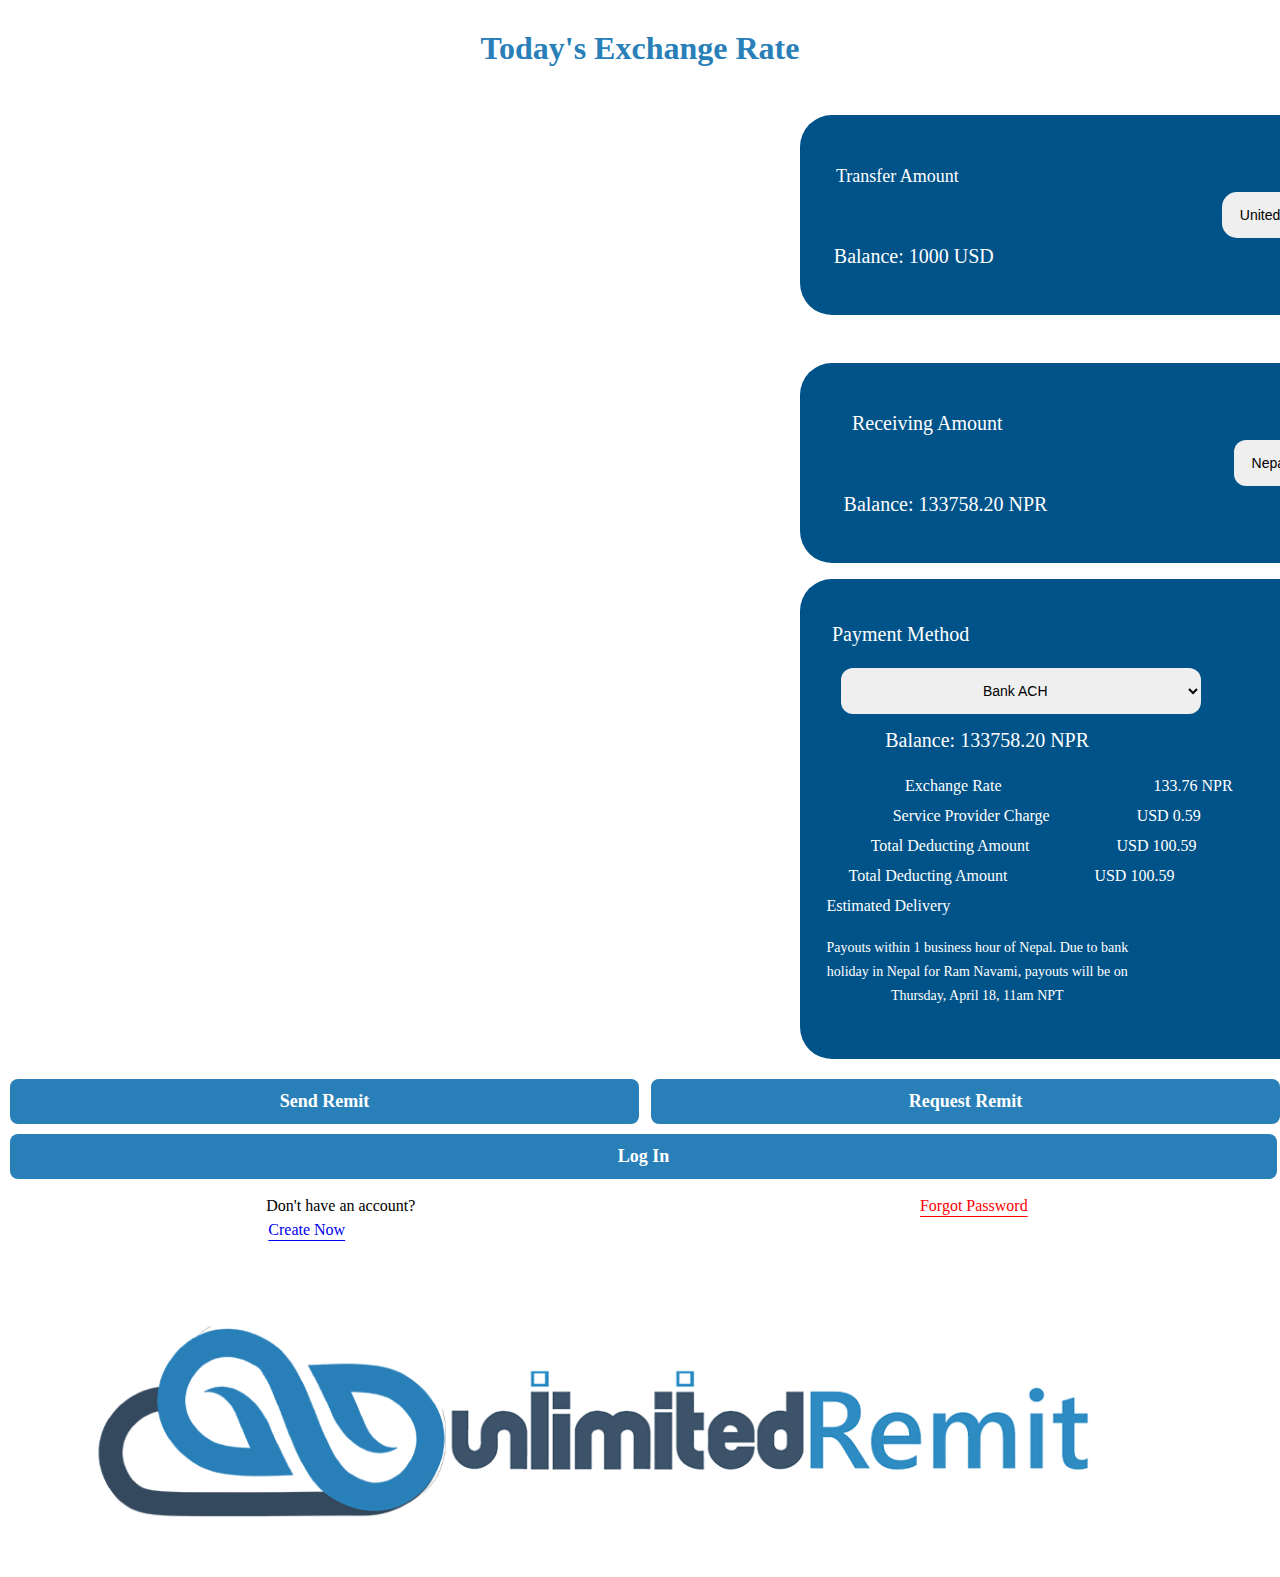
<file: Main Page/main.html>
<!DOCTYPE html>
<html lang="en">
<head>
    <meta charset="UTF-8">
    <meta name="viewport" content="width=device-width, initial-scale=1.0">
    <title>Document</title>
    <link rel="stylesheet" href="main.css">

    <link rel="stylesheet" href="https://cdnjs.cloudflare.com/ajax/libs/font-awesome/6.5.2/css/all.min.css" integrity="sha512-SnH5WK+bZxgPHs44uWIX+LLJAJ9/2PkPKZ5QiAj6Ta86w+fsb2TkcmfRyVX3pBnMFcV7oQPJkl9QevSCWr3W6A==" crossorigin="anonymous" referrerpolicy="no-referrer" />
</head>
<body>
    <div class="title"> 
        <h1>Today's Exchange Rate</h1>
    </div>
    <div class="top-bar">
        <p>Transfer Amount</p>
        <input type="number">

        <div class="countrydropdown">
            <select name="country" class="country">
                <option value="+1">United States (+1)</option>
                <option value="+1">Canada (+1)</option>
                <option value="+44">United Kingdom (+44)</option>
                <option value="+44">Nepal (+977)</option>
            </select>
        </div>

        <div class="blnc">
            <p>Balance: 1000 USD</p>
        </div>
    </div>


    <div class="second-bar">
        <p>Receiving Amount</p>
        <input type="number">

        <div class="countrydropdown2">
            <select name="country2" class="country2">
                <option value="+44">Nepal (+977)</option>
                <option value="+1">United States (+1)</option>
                <option value="+1">Canada (+1)</option>
                <option value="+44">United Kingdom (+44)</option>
            </select>
        </div>

        <div class="blnc2">
            <p>Balance: 133758.20 NPR</p>
        </div>
    </div>

    
    <div class="top-bar3">
        <p>Payment Method</p>

        <div class="countrydropdown3">
            <select name="country3" class="country3">
                <option value="ACH">Bank ACH</option>
                <option value="Dep">Bank Deposit</option>
            </select>
        </div>

        <div class="blnc3">
            <p>Balance: 133758.20 NPR</p>
        </div>

        <div class="bottom">            
            <div class="btm">
                <p>Exchange Rate</p>
                <p>133.76 NPR</p>

                <div class="btm2">
                    <p>Service Provider Charge</p>
                    <p>USD 0.59</p>
                </div>

                <div class="btm3">
                    <p>Total Deducting Amount</p>
                    <p>USD 100.59</p>
                </div>

                <div class="btm4">
                    <p>Total Deducting Amount</p>
                    <p>USD 100.59</p>
                </div>

                <div class="btm5">
                    <p>Estimated Delivery</p>
                   <h3>
                   Payouts within 1 business hour of Nepal. Due to bank <br>holiday in Nepal for Ram Navami, payouts will be on <br> Thursday, April 18, 11am NPT
                   </h3>
                </div>
            </div>
        </div>
    </div>

        <div class="lower-button">
            <button class="Login">Send Remit</button>
            <button class="Login2">Request Remit</button>
        </div>

        <div class="lower-button2">
            <a href="../Login Page/Login.html">
                <button class="Login3">Log In</button>
            </a>
        </div>

        <div class="btm1">
            <div class="btm-down1">
                <p>Don't have an account?</p>
                <a href="../RegisterPage/Register.html">Create Now</a>
            </div>

                <div class="btm-down2">
                    <a href="../Forgot Password Page/Forgot Password.html">Forgot Password</a>
                </div>
         </div>

         <div class="btm-logo">
             <img src="../Image/logo.png" alt=""> 
         </div>


    <script src="script.js"></script>

</body>
</html>
</file>
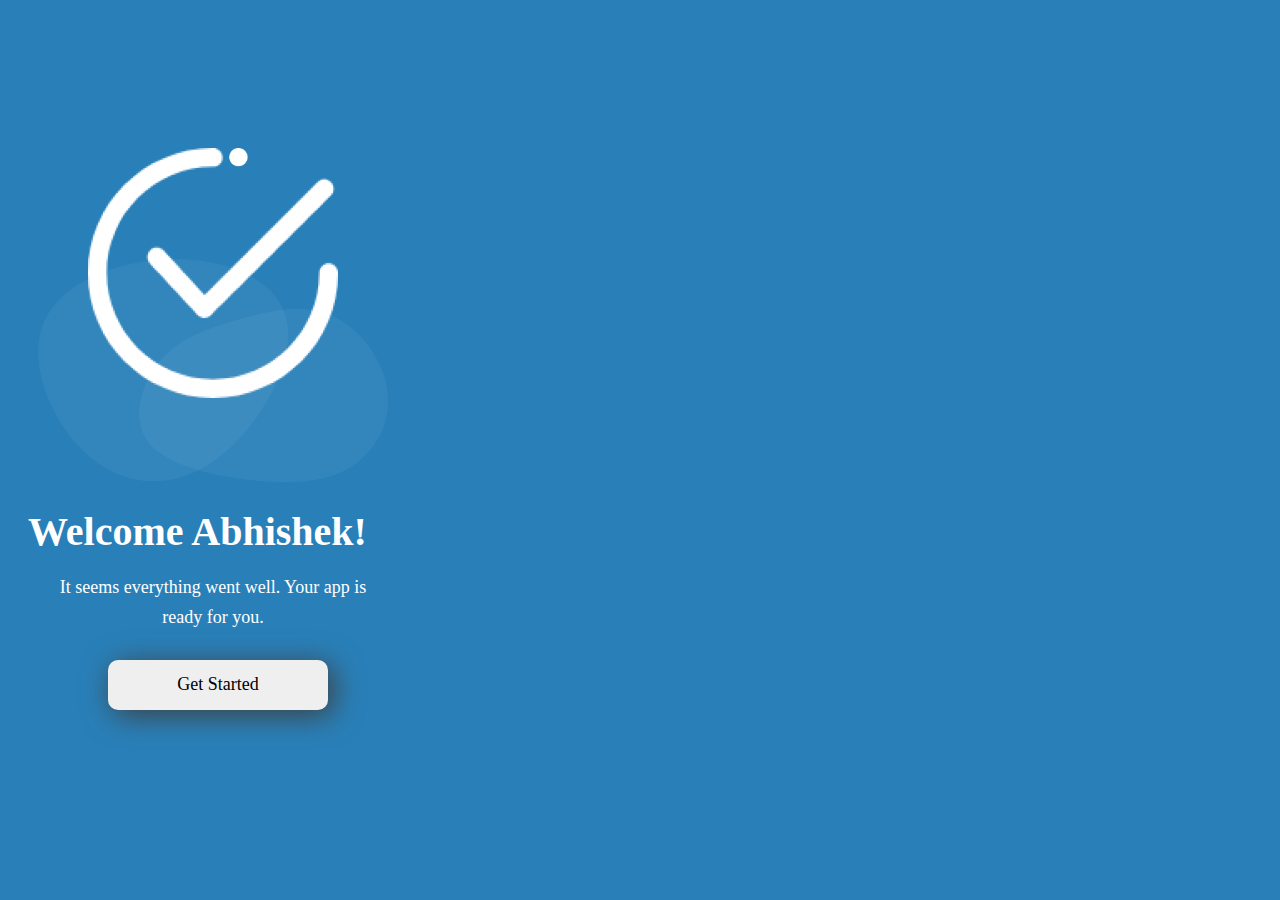
<file: Welcome/Welcome.html>
<!DOCTYPE html>
<html lang="en">
<head>
    <meta charset="UTF-8">
    <meta name="viewport" content="width=device-width, initial-scale=1.0">
    <title>Document</title>
    <link rel="stylesheet" href="./Welcome.css">
</head>
<body>
    <div class="main">
        <div class="main-1">
            <img src="../Image/Tick.png" alt="">
        </div>

        <div class="main-2">
            <img src="../Image/Vector.png" alt="">
        </div>

        <div class="main-3">
            <img src="../Image/Vector-1.png" alt="">
        </div>

        <h1>Welcome Abhishek!</h1>
    </div>

    <div class="below">
        <p>It seems everything went well. Your app is ready for you.</p>
    </div>

    <div class="belowbtn">
        <a href="../Login Page/Login.html">
            <button>Get Started</button>
        </a>
    </div>


</body>
</html>
</file>
<file: Main Page/main.css>
:root{
    font-family: Gilroy ☞;
}

body{
  margin: 0 auto;
  padding: 0;
}

.title{
  margin-top: 30px;
  color: #2980B9;
  text-align: center;
}

.top-bar {
  margin-left: 50rem;
  display: flex;
  width: 50%;
  display: flex;
  margin-top: 3rem;
  height: 10rem;
  align-items: center;
  background-color: #005389;
  color: white;
  border-radius: 2rem;
  padding: 20px;
  max-width: 600px;
  }
  
  .top-bar p{
    font-size: 18px;
    margin-top: -60px;
    margin-left: 1rem;
    font-weight: 400;
  }

  .top-bar input, input:hover, input:focus, input:active{
    width: 20rem;
    border: 0;
    color: white;
    border-color: transparent;
    background: transparent;
    outline: none;
    font-size: 40px;
    box-shadow: none;
    margin-left: -125px;
  }

  .top-bar:focus{
    border-style: none;
  }

  .blnc p{
    margin-left: -8rem;
    font-size: 20px;
    margin-top: -60px;
    font-weight: 400;
  }
 
  .country{
  margin-left: 4rem;
  width: 170px;
  padding: 14px;
  font-size: 14px;
  font-weight: 500;
  border-style: none;
  border-radius: 15px;
}

.country:focus {
  border-radius: 12px;
  outline: none;
}

.blnc{
  margin-top: 180px;
  margin-left: -430px;
}

.second-bar {
  margin-left: 50rem;
  display: flex;
  width: 50%;
  display: flex;
  margin-top: 3rem;
  height: 10rem;
  align-items: center;
  background-color: #005389;
  color: white;
  border-radius: 2rem;
  padding: 20px;
  max-width: 600px;
  }
  
  .second-bar p{
    font-size: 20px;
    margin-top: -60px;
    margin-left: 2rem;
    font-weight: 400;
  }

  .second-bar input, input:hover, input:focus, input:active{
    width: 20rem;
    border: 0;
    color: white;
    border-color: transparent;
    background: transparent;
    outline: none;
    font-size: 40px;
    box-shadow: none;
    margin-left: -125px;
  }

  .country2{
    margin-left: 2rem;
    width: 170px;
    padding: 14px;
    font-size: 14px;
    font-weight: 500;
    border-style: none;
    border-radius: 12px;
}

.country2:focus {
  border-style: none;
  outline: none;
}

.blnc2{
  margin-top: 180px;
  margin-left: -37rem;
}

.top-bar3 {
  margin-left: 50rem;
  width: 650px;
  display: flex;
  margin-top: 1rem;
  gap: 2rem;
  height: 480px;
    align-items: center;
    background-color: #005389;
    color: white;
    border-radius: 2rem;
  }
  
  .top-bar3 p{
    display: flex;
    font-size: 20px;
    margin-top: -350px;
    margin-left: 2rem;
    font-weight: 400;
  }

  .countrydropdown3{
    margin-top: -16rem;
  }

  .country3{
    margin-left: -10rem;
    width: 360px;
    text-align: center;
    padding: 14px;
    font-size: 14px;
    font-weight: 500;
    border-style: none;
    border-radius: 12px;
}

.country3:focus {
  border-style: none;
  outline: none;
}

.blnc3{
  margin-top: 520px;
  margin-left: -380px;
}

.blnc3 p{
  font-weight: 400;
}

.bottom{
  display: flex;
  flex-direction: column;
}

.btm{
  gap: 120px;
  display: flex;
  margin-top: 46rem;
  margin-left: -248px;
}

.btm p{
  font-size: 16px;
  font-weight: 300;
}

.btm2{
  gap: 55px;
  display: flex;
  margin-left: -492px;
  margin-top: 30px;
}

.btm2 p{
  font-size: 16px;
  font-weight: 300;
}

.btm3{
  gap: 55px;
  display: flex;
  margin-left: -482px;
  margin-top: 60px;
}

.btm3 p{
  font-size: 16px;
  font-weight: 300;
}

.btm4{
  gap: 55px;
  display: flex;
  margin-left: -500px;
  margin-top: 90px;
}

.btm4 p{
  font-size: 16px;
  font-weight: 300;
}

.btm5{
  gap: 55px;
  display: flex;
  flex-direction: column;
  margin-left: -500px;
  margin-top: 120px;
}

.btm5 p{
  font-size: 16px;
  font-weight: 300;
}

.btm5 h3{
  text-align: center;
  line-height: 24px;
  margin-left: 32px;
  margin-top: -50px;
  font-size: 14px;
  font-weight: 400;
}

.lower-button{
  justify-content: space-evenly;
  display: flex;
}

.Login{
  flex-grow: 1;
  margin-top: 20px;
  margin-left: 10px;
  color: white;
  font-family: "Gilroy ☞";
  font-size: 18px;
  font-weight: 600;
  border-style: none;
  padding: 12px;
  width: 220px;
  border-radius: 8px;
  background-color: #2980B9;
}

.Login2{
  flex-grow: 1;
  margin-top: 20px;
  margin-left: 12px;
  color: white;
  font-family: "Gilroy ☞";
  font-size: 18px;
  font-weight: 600;
  border-style: none;
  padding: 12px;
  width: 220px;
  border-radius: 8px;
  background-color: #2980B9;
}

.Login3{
  flex-grow: 1;
  margin-top: 10px;
  margin-left: 10px;
  color: white;
  font-family: "Gilroy ☞";
  font-size: 18px;
  font-weight: 600;
  border-style: none;
  padding: 12px;
  width: 99%;
  border-radius: 8px;
  background-color: #2980B9;
}

.btm1{
  justify-content: space-around;
  display: flex;
  font-size: 16px;
  margin-top: 10px;
}

.btm-down1{
  margin-top: 10px;
  display: flex;
  flex-direction: column;
}

.btm-down1 p{
  font-size: 16px;
  margin-left: 14px;
  margin-top: -2px;
}

.btm-down1 a{
  margin-left: 16px;
  margin-top: -10px;
  color: #0000EE;
  text-underline-offset: 5px;
}

.btm2{
  display: flex;
  font-size: 16px;
}

.btm-down2{
  display: flex;
  flex-direction: column;
}

.btm-down2 a{
  margin-top: 8px;
  color: red;
  text-underline-offset: 5px;
}

.btm-logo img{
  display: flex;
  margin-left: 80px;
  margin-top: 30px;
  width: 80%;
  justify-content: space-around;
}
</file>
<file: Welcome/Welcome.css>
:root{
    background-color: #2980B9;
    color: white;
    font-family: 'Gilroy ☞';
}

.main{
    display: flex;
}

.main-1 img{
    margin: 80px;
    margin-top: 140px;
    width: 250px;
}

.main-2 img{
    margin-top: 250px;
    margin-left: -380px;
    width: 250px;
}

.main-3 img{
    margin-top: 300px;
    margin-left: -280px;
    width: 250px;
}

.main h1{
    font-size: 40px;
    margin-top: 500px;
    margin-left: -390px;
}

.below p{
    margin-top: -10px;
    margin-left: 30px;
    font-size: 18px;
    width: 350px;
    line-height: 30px;
    text-align: center;
}

.belowbtn button{
    font-family:Gilroy ☞ ;
    font-size: 18px;
    font-weight: 500;
    box-shadow: 5px 5px 30px #3e3e3e;
    padding: 10px;
    width: 220px;
    height: 50px;
    border: none;
    border-radius: 10px;
    margin-left: 100px;
    margin-top: 10px;
}
</file>
